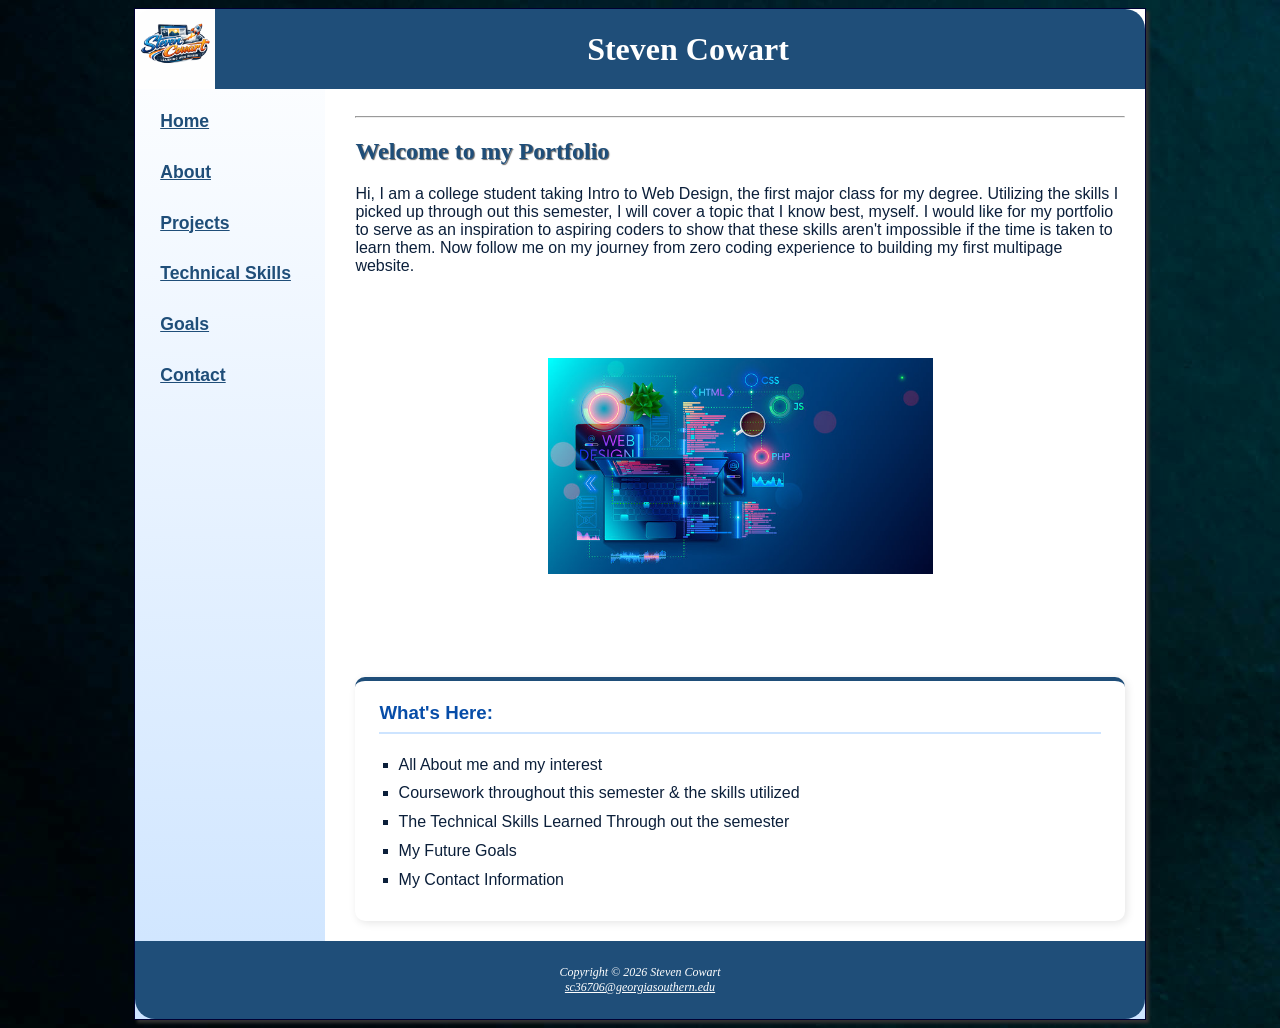
<file: index.html>
<!DOCTYPE html> 
<html lang="en">
<head>
<Title>Steven Cowart - My Portfolio</Title>
<meta charset="utf-8">
<link rel="stylesheet" href="styles.css">
<link rel="icon" href="images/Logo.png" type="image/png">



</head>
<body>
    <div id="cover">
    <header>
        <h1>Steven Cowart</h1>


        

    </header>
    <nav>
        <ul>
            <li><a href="index.html">Home</a></li> &nbsp; &nbsp;
            <li><a href="about.html">About</a></li> &nbsp; &nbsp;
            <li><a href="projects.html">Projects</a></li> &nbsp; &nbsp;
            <li><a href="Technical Skills.html">Technical Skills</a></li> &nbsp; &nbsp; 
            <li><a href="Goals.html">Goals</a></li> &nbsp; &nbsp;
            <li><a href="Contact.html">Contact</a></li>
        </ul>
    </nav>
    <main>
        <br>
        <hr>
        <section 1>
        <h2>Welcome to my Portfolio</h2>
        <p>Hi, I am a college student taking Intro to Web Design, the first major class for my degree. 
            Utilizing the skills I picked up through out this semester, I will cover a topic that I know best, myself. 
            I would like for my portfolio to serve as an inspiration to aspiring coders to show that these skills aren't impossible
            if the time is taken to learn them. Now follow me on my journey from zero coding experience to building my first multipage 
            website.
          </p>
    <div id="webdesignimg">

    </div>
          </section>
          <br><br>
        <article class="skill-card">
        <h3>What's Here:</h3>
        <ul>
            <li>All About me and my interest</li>
            <li>Coursework throughout this semester & the skills utilized</li>
            <li>The Technical Skills Learned Through out the semester</li>
            <li>My Future Goals</li>
            <li>My Contact Information</li>
        </ul>
    </section>
</article>
        
        
    



    </main>
    <footer>

        <p>Copyright &copy; 2026 
            <em>Steven Cowart</em>
            <a href="mailto: sc36706@georgiasouthern.edu"><br>
                sc36706@georgiasouthern.edu</a></p>



    </footer>
    </div>
</body>





















</html>
</file>
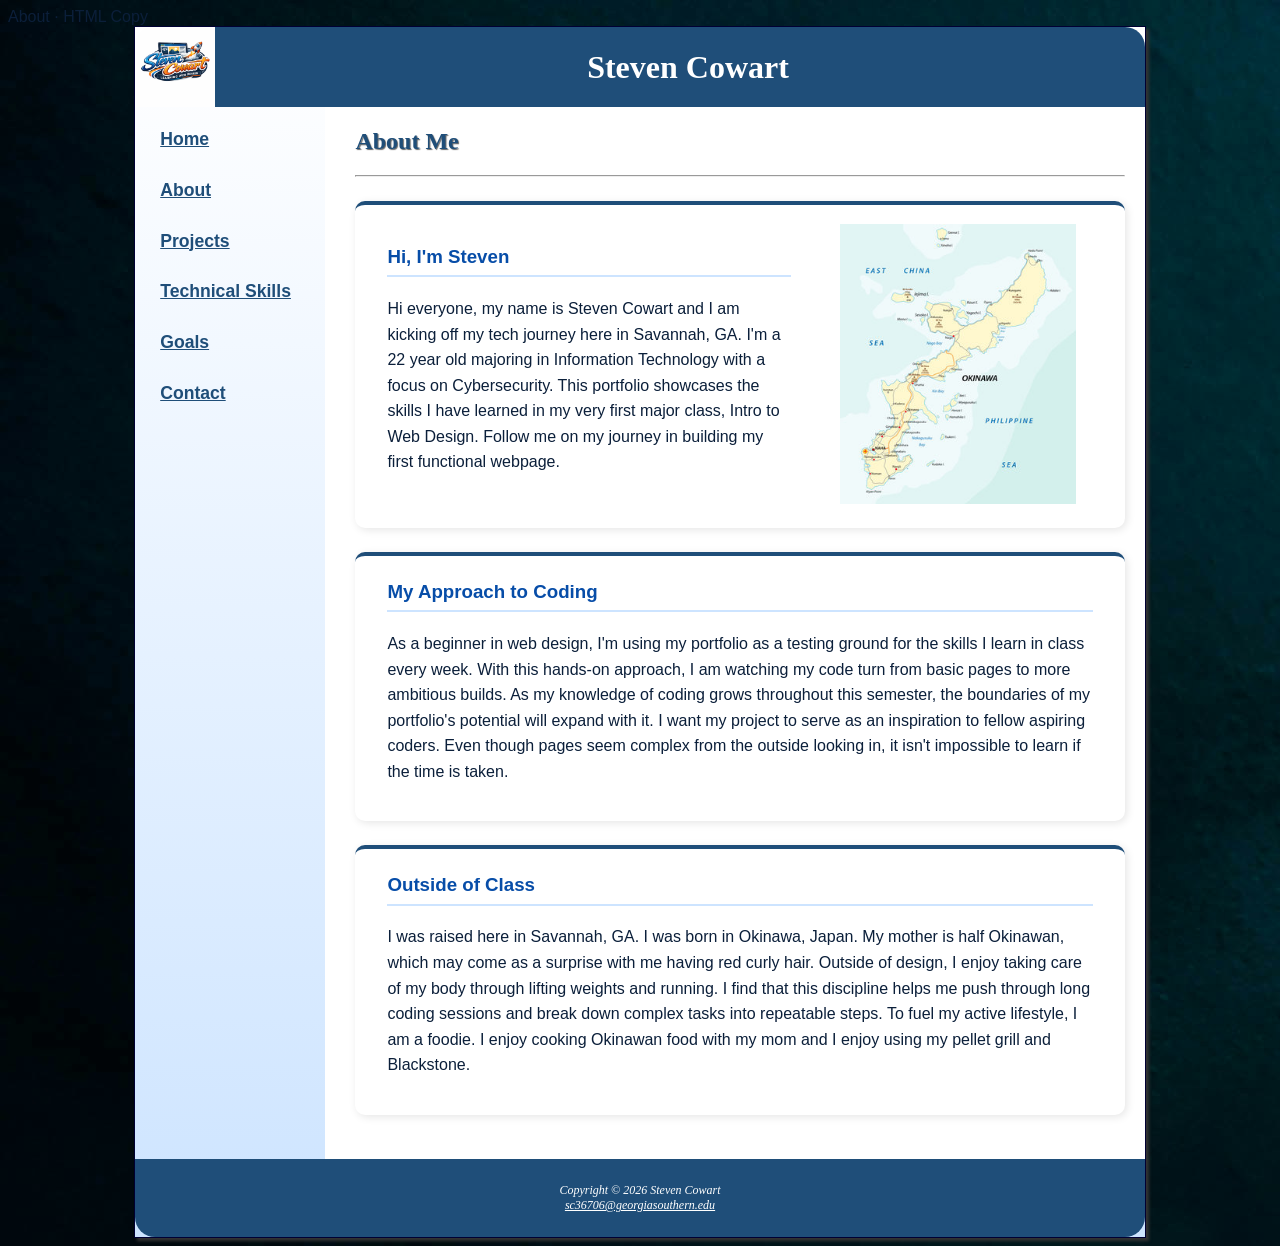
<file: about.html>
About · HTML
Copy

<!DOCTYPE html> 
<html lang="en">
<head>
<title>Steven Cowart - About me</title>
<meta charset="utf-8">
<link rel="stylesheet" href="styles.css">
<link rel="icon" href="images/Logo.png" type="image/png">
</head>
<body>
    <div id="cover">
    <header>
        <h1>Steven Cowart</h1>
    </header>
 
    <nav>
        <ul>
            <li><a href="index.html">Home</a></li>&nbsp; &nbsp;
            <li><a href="about.html">About</a></li>&nbsp; &nbsp;
            <li><a href="projects.html">Projects</a></li>&nbsp; &nbsp;
            <li><a href="Technical Skills.html">Technical Skills</a></li>&nbsp; &nbsp;
            <li><a href="Goals.html">Goals</a></li>&nbsp; &nbsp;
            <li><a href="Contact.html">Contact</a></li>&nbsp; &nbsp;
        </ul>      
    </nav>
 
    <main> 
        <h2>About Me</h2>
        <hr>
 
        <article class="about-card about-intro">
            <div>
                <h3>Hi, I'm Steven</h3>
                <p>
                    Hi everyone, my name is Steven Cowart and I am kicking off my tech journey here in Savannah, GA. 
                    I'm a 22 year old majoring in Information Technology with a focus on Cybersecurity. This portfolio showcases 
                    the skills I have learned in my very first major class, Intro to Web Design. Follow me on my journey in building my 
                    first functional webpage.
                </p>
            </div>
            <div class="about-photo"></div>
        </article>
 
        <article class="about-card">
            <h3>My Approach to Coding</h3>
            <p>
                As a beginner in web design, I'm using my portfolio as a testing ground for the skills I learn in class every week. 
                With this hands-on approach, I am watching my code turn from basic pages to more ambitious builds. As my knowledge of coding grows throughout this semester, 
                the boundaries of my portfolio's potential will expand with it. I want my project to serve as an inspiration to fellow aspiring coders.
                Even though pages seem complex from the outside looking in, it isn't impossible to learn if the time is taken.
            </p>
        </article>
 
        <article class="about-card">
            <h3>Outside of Class</h3>
            <p>
                I was raised here in Savannah, GA. I was born in Okinawa, Japan. My mother is half Okinawan, which may come as a surprise
                with me having red curly hair. Outside of design, I enjoy taking care of my body through lifting weights and running. I find that this 
                discipline helps me push through long coding sessions and break down complex tasks into repeatable steps. To fuel my active lifestyle, 
                I am a foodie. I enjoy cooking Okinawan food with my mom and I enjoy using my pellet grill and Blackstone.
            </p>
        </article>
    </main>
 
    <footer>
        <p>
            Copyright &copy; 2026 
            <em>Steven Cowart</em><br>
            <a href="mailto: sc36706@georgiasouthern.edu">sc36706@georgiasouthern.edu</a>
        </p>
    </footer>
    </div>
</body>
</html>
</file>
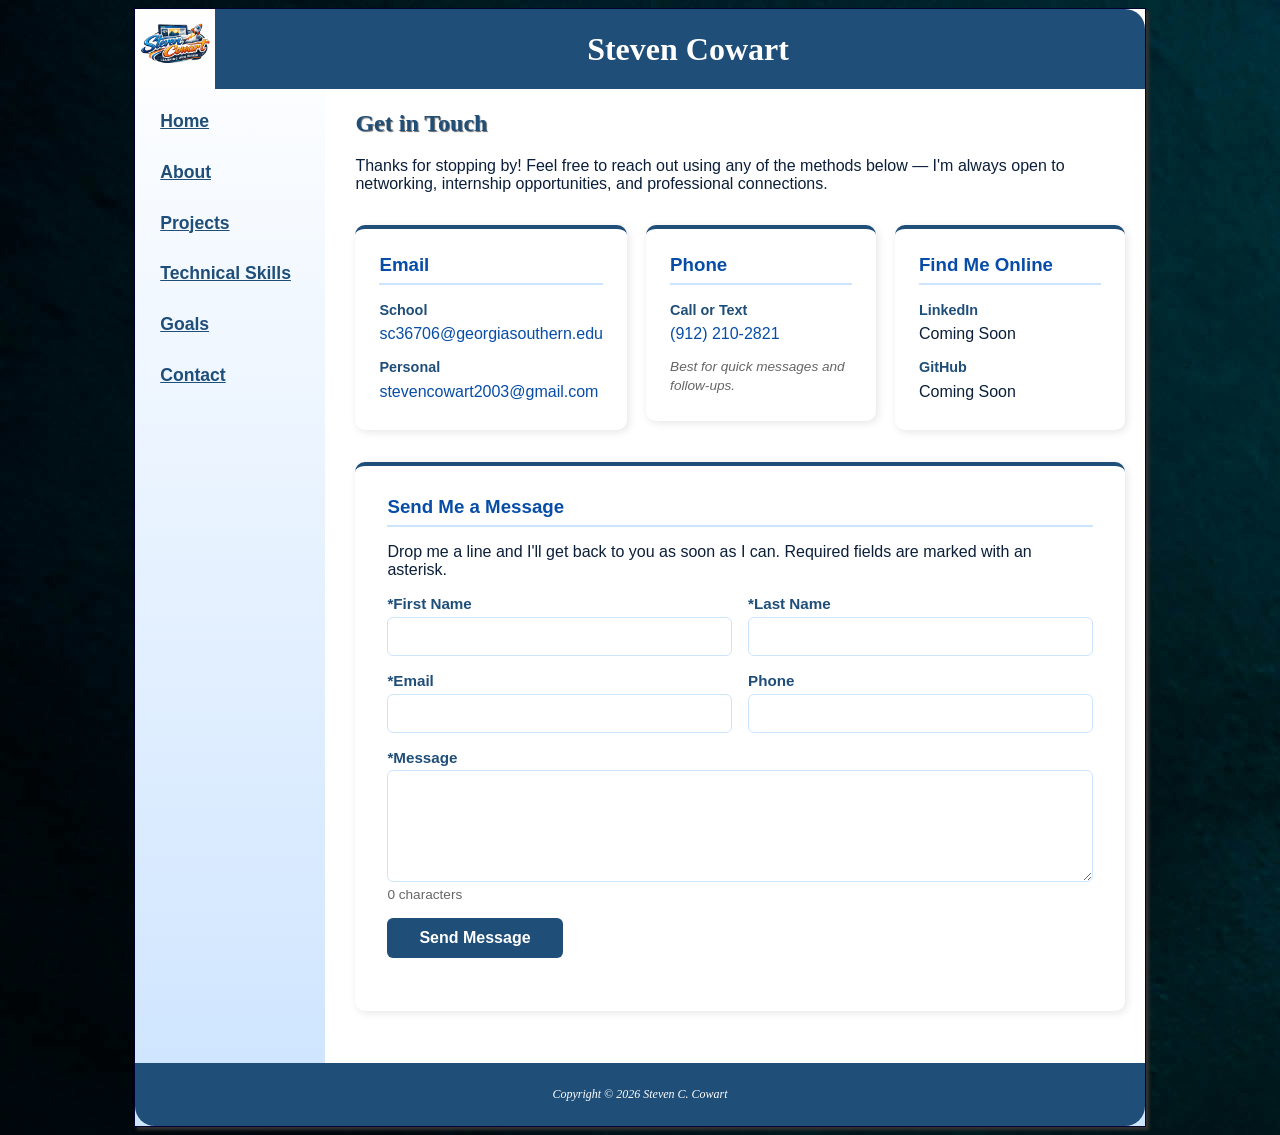
<file: Contact.html>
<!DOCTYPE html>
<html lang="en">
    <head>
        <title>Steven Cowart - Contact</title>
        <meta charset="utf-8">
        <link rel="stylesheet" href="styles.css">
        <link rel="icon" href="images/Logo.png" type="image/png">
    </head>
 
    <body>
        <div id="cover">
    <header>
        <h1>Steven Cowart</h1>
    </header>
 
    <nav>
        <ul>
            <li><a href="index.html">Home</a></li> &nbsp; &nbsp;
            <li><a href="about.html">About</a></li> &nbsp; &nbsp;
            <li><a href="projects.html">Projects</a></li> &nbsp; &nbsp;
            <li><a href="Technical Skills.html">Technical Skills</a></li> &nbsp; &nbsp; 
            <li><a href="Goals.html">Goals</a></li> &nbsp; &nbsp;
            <li><a href="Contact.html">Contact</a></li>
        </ul>
    </nav>
 
    <main>
 
        <h2>Get in Touch</h2>
 
        <p>
            Thanks for stopping by! Feel free to reach out using any of the methods below — 
            I'm always open to networking, internship opportunities, and professional connections.
        </p>
 
        <div class="contact-grid">
 
            <div class="contact-card">
                <h3>Email</h3>
                <p class="card-label">School</p>
                <p><a href="mailto:sc36706@georgiasouthern.edu">sc36706@georgiasouthern.edu</a></p>
                <p class="card-label">Personal</p>
                <p><a href="mailto:stevencowart2003@gmail.com">stevencowart2003@gmail.com</a></p>
            </div>
 
            <div class="contact-card">
                <h3>Phone</h3>
                <p class="card-label">Call or Text</p>
                <p><a href="tel:+19122102821">(912) 210-2821</a></p>
                <p class="card-note">Best for quick messages and follow-ups.</p>
            </div>
 
            <div class="contact-card">
                <h3>Find Me Online</h3>
                <p class="card-label">LinkedIn</p>
                <p>Coming Soon</p>
                <p class="card-label">GitHub</p>
                <p>Coming Soon</p>
            </div>
 
        </div>
 
        <div class="form-card">
            <h3>Send Me a Message</h3>
            <p>Drop me a line and I'll get back to you as soon as I can. Required fields are marked with an asterisk.</p>
 
            <form method="post" action="https://formspree.io/f/mnjoldaj" 
                  onsubmit="alert('Thank you for the Message! I will get back to you as soon as possible.')">
 
                <div class="form-row">
                    <div class="form-field">
                        <label for="myFName">*First Name</label>
                        <input type="text" id="myFName" name="myFName" required="required">
                    </div>
 
                    <div class="form-field">
                        <label for="myLName">*Last Name</label>
                        <input type="text" id="myLName" name="myLName" required="required">
                    </div>
                </div>
 
                <div class="form-row">
                    <div class="form-field">
                        <label for="myEmail">*Email</label>
                        <input type="email" id="myEmail" name="myEmail" required="required">
                    </div>
 
                    <div class="form-field">
                        <label for="myPhone">Phone</label>
                        <input type="text" id="myPhone" name="myPhone">
                    </div>
                </div>
 
                <div class="form-field">
                    <label for="myComments">*Message</label>
                    <textarea id="myComments" name="myComments" rows="5" required="required"></textarea>
                    <small id="charCount">0 characters</small>
                </div>
 
                <input type="submit" value="Send Message">
 
            </form>
        </div>
 
    </main>
 
    <footer>
        <p>
            Copyright &copy; 2026 
            <em>Steven C. Cowart</em>
        </p>
    </footer>
 
</div>
 
</body>
 
<script>
    function updateCharCount() {
        const message = document.getElementById("myComments");
        const counter = document.getElementById("charCount");
        const length = message.value.length;
 
        counter.textContent = length + " characters";
 
        if (length > 300) {
            counter.style.color = "#c0392b"; 
        } else {
            counter.style.color = "#666";
        }
    }
    document.getElementById("myComments").addEventListener("input", function() {
        updateCharCount();
    });
</script>
</html>
</file>
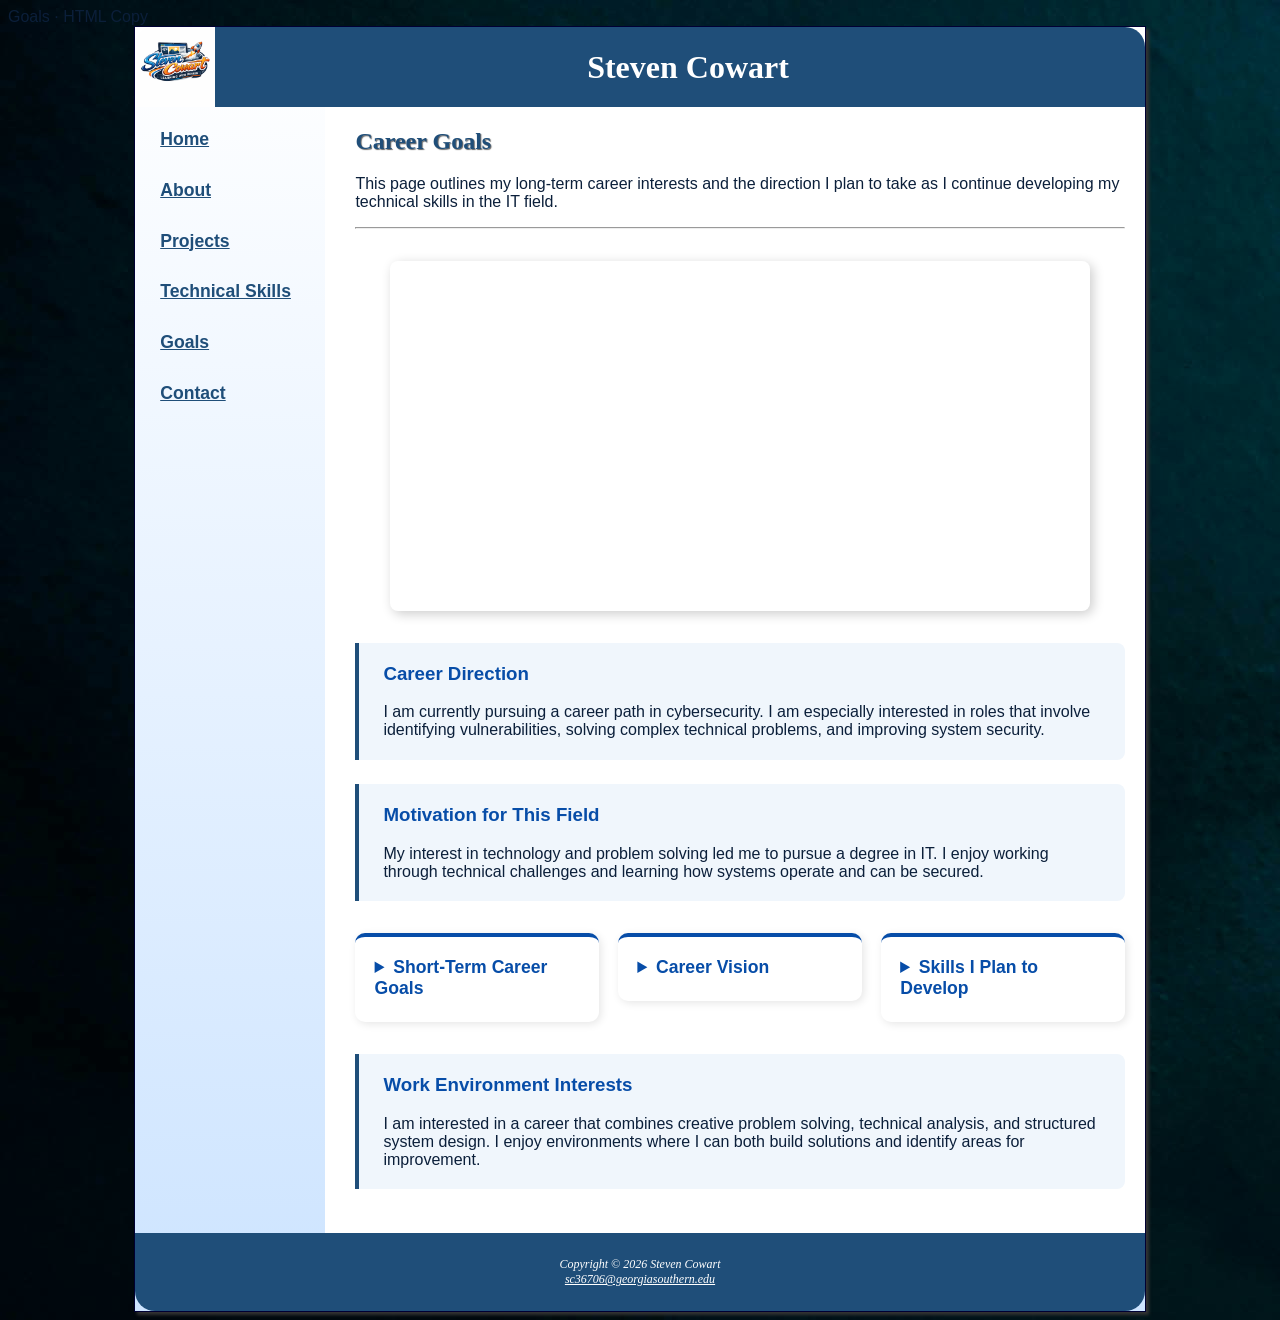
<file: Goals.html>
Goals · HTML
Copy

<!DOCTYPE html> 
<html lang="en">
<head>
<title>Steven Cowart - Goals</title>
<meta charset="utf-8">
<link rel="stylesheet" href="styles.css">
<link rel="icon" href="images/Logo.png" type="image/png">
</head>
<body>
    <div id="cover">
    <header>
        <h1>Steven Cowart</h1>
    </header>
 
    <nav>
        <ul>
            <li><a href="index.html">Home</a></li>&nbsp; &nbsp;
            <li><a href="about.html">About</a></li>&nbsp; &nbsp;
            <li><a href="projects.html">Projects</a></li>&nbsp; &nbsp;
            <li><a href="Technical Skills.html">Technical Skills</a></li>&nbsp; &nbsp;
            <li><a href="Goals.html">Goals</a></li>&nbsp; &nbsp;
            <li><a href="Contact.html">Contact</a></li>
        </ul>
    </nav>
 
<main>
 
<h2>Career Goals</h2>
 
<p>
    This page outlines my long-term career interests and the direction I plan to take as I
    continue developing my technical skills in the IT field.
</p>
 
<hr>
 
<div class="video-wrapper">
    <iframe src="https://www.youtube.com/embed/GxmfcnU3feo?si=sLJB3GZQuV3QIMWR" 
        title="YouTube video player" 
        allow="accelerometer; autoplay; clipboard-write; encrypted-media; gyroscope; picture-in-picture; web-share" 
        referrerpolicy="strict-origin-when-cross-origin" allowfullscreen></iframe>
</div>
 
<section class="goal-callout">
    <h3>Career Direction</h3>
    <p>
        I am currently pursuing a career path in cybersecurity. I am especially interested in
        roles that involve identifying vulnerabilities, solving complex technical problems,
        and improving system security.
    </p>
</section>
 
<section class="goal-callout">
    <h3>Motivation for This Field</h3>
    <p>
        My interest in technology and problem solving led me to pursue a degree in IT. I enjoy
        working through technical challenges and learning how systems operate and can be secured.
    </p>
</section>
 
<div class="goals-grid">
 
    <details>
        <summary>Short-Term Career Goals</summary>
        <ul>
            <li>Obtain an internship in IT or cybersecurity</li>
            <li>Earn an industry-relevant certification</li>
            <li>Strengthen foundational technical skills</li>
        </ul>
    </details>
 
    <details>
        <summary>Career Vision</summary>
        <ul>
            <li>Work toward becoming a Red Team specialist</li>
            <li>Develop advanced skills in security testing and system analysis</li>
            <li>Eventually explore opportunities to build or contribute to a technology-focused business</li>
        </ul>
    </details>
 
    <details>
        <summary>Skills I Plan to Develop</summary>
        <ul>
            <li>Programming knowledge such as Java</li>
            <li>Understanding of UI/UX principles</li>
            <li>Cloud technologies and infrastructure</li>
            <li>Advanced cybersecurity concepts</li>
        </ul>
    </details>
 
</div>
 
<section class="goal-callout">
    <h3>Work Environment Interests</h3>
    <p>
        I am interested in a career that combines creative problem solving, technical analysis,
        and structured system design. I enjoy environments where I can both build solutions and
        identify areas for improvement.
    </p>
</section>
 
</main>
 
    <footer>
        <p>
            Copyright &copy; 2026 
            <em>Steven Cowart</em><br>
            <a href="mailto: sc36706@georgiasouthern.edu">sc36706@georgiasouthern.edu</a>
        </p>
    </footer>
    </div>
</body>
</html>
</file>
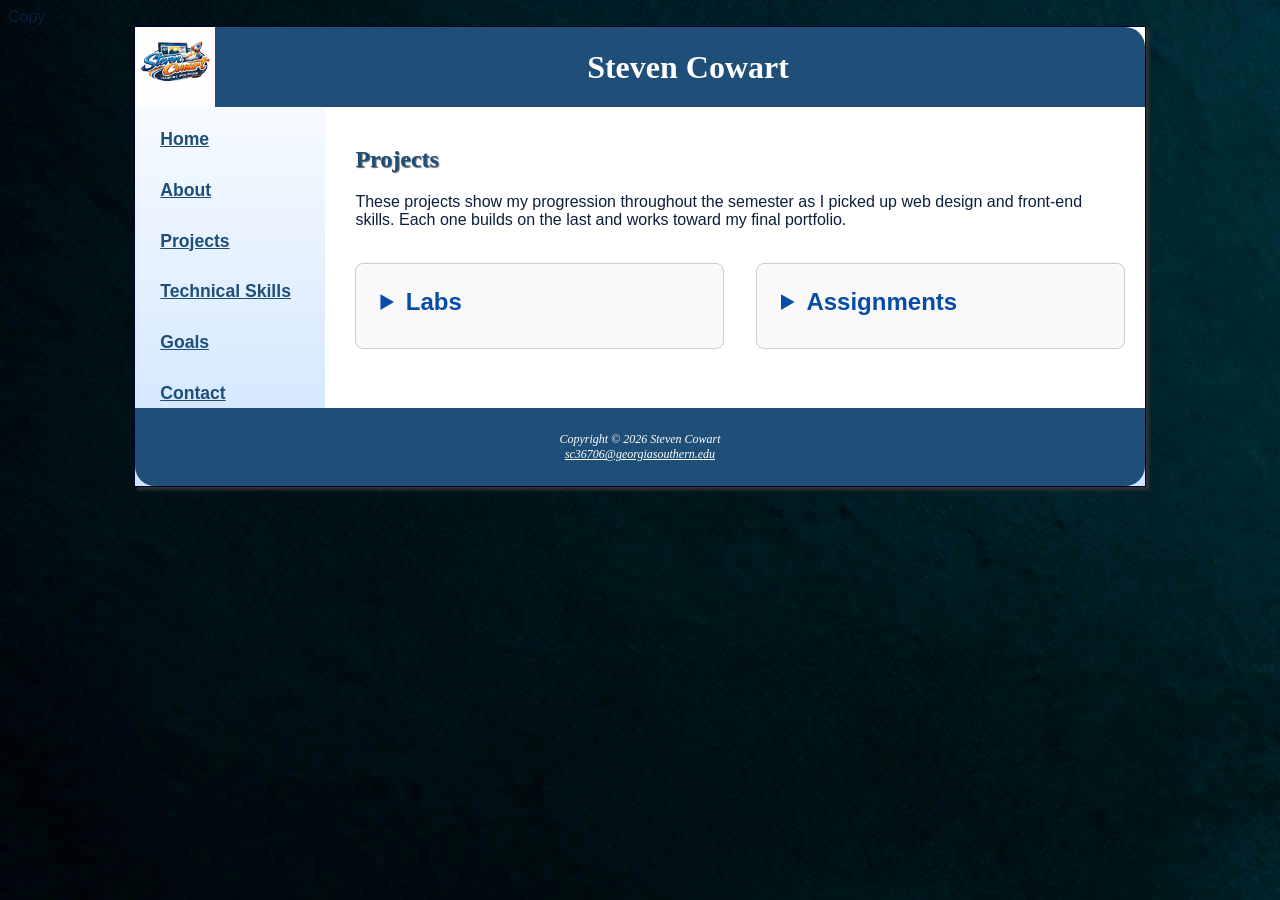
<file: projects.html>
Copy

<!DOCTYPE html> 
<html lang="en">
    <head>
        <title>Steven Cowart - My Projects</title>
        <meta charset="utf-8">
        <link rel="stylesheet" href="styles.css">
        <link rel="icon" href="images/Logo.png" type="image/png">
    </head>
 
<body>
    <div id="cover">
<header>
    <h1>Steven Cowart</h1>
</header>
 
    <nav>
        <ul>
            <li><a href="index.html">Home</a></li> &nbsp; &nbsp;
            <li><a href="about.html">About</a></li>&nbsp; &nbsp;
            <li><a href="projects.html">Projects</a></li>&nbsp; &nbsp;
            <li><a href="Technical Skills.html">Technical Skills</a></li>&nbsp; &nbsp;
            <li><a href="Goals.html">Goals</a></li>&nbsp; &nbsp;
            <li><a href="Contact.html">Contact</a></li>
        </ul>
    </nav>
 
<main>
<br>
 
 
 
    <div>
    <h2>Projects</h2>
    <p>
        These projects show my progression throughout the semester as I picked up
        web design and front-end skills. Each one builds on the last and works toward my final portfolio.
    </p>
 
 
<br>
 
<section>
 
<div class="projects-grid">
 
    <!-- ===================== LABS DROPDOWN ===================== -->
    <details class="projects-column">
        <summary>Labs</summary>
 
        <div id="Lab1img"></div>
        <h3>Lab 1 – Intro to HTML</h3>
            <p>My first basic webpage using core HTML structure.</p>
            <p><strong>Focus Areas:</strong></p>
        <ul>
            <li>Basic HTML document setup</li>
            <li>Headings and paragraph elements</li>
            <li>Understanding how content renders in the browser</li>
        </ul>
 
        <hr>
        <br>
 
        <div id="Lab2img"></div>
        <h3>Lab 2 – Food & Fitness Website</h3>
            <p>My first multi-page website, presenting health and fitness info in a clean layout.</p>
            <p><strong>Skills Used:</strong></p>
            <ul>
                <li>Linking multiple HTML pages together</li>
                <li>Building a basic nav system with anchor tags</li>
                <li>Using header, nav, main, and footer for page structure</li>
                <li>Organizing content with headings and lists</li>
            </ul>
 
        <hr>
        <br>
 
        <div id="Lab3img"></div>
        <h3>Lab 3 – Food & Fitness Website (Expanded)</h3>
            <p>Expanded the Food & Fitness site with more content and better organization.</p>
            <p><strong>What's New:</strong></p>
            <ul>
                <li>Added Food and Fitness guidance pages</li>
                <li>Made the navigation consistent across all pages</li>
                <li>Reorganized content into clearer sections</li>
            </ul>
 
        <hr>
        <br>
 
        <div id="Lab4img"></div>
        <h3>Lab 4 – Food & Fitness Website (Refined)</h3>
            <p>Cleaned up the Food & Fitness site with better header styling and consistent visuals.</p>
            <p><strong>What's New:</strong></p>
            <ul>
                <li>Added a background image to the header with proper positioning, sizing, and no-repeat settings</li>
                <li>Used <strong>line-height</strong> and <strong>text-indent</strong> to make the header more readable</li>
                <li>Cleaned up the nav with bold font-weight, custom spacing, and removed link underlines</li>
                <li>Reduced footer font size and centered the text for hierarchy</li>
                <li>Switched headings to a custom font family (Georgia)</li>
                <li>Changed list markers to square bullets</li>
            </ul>
 
        <hr>
        <br>
 
        <div id="Lab5img"></div>
        <h3>Lab 5 – Food & Fitness Website (CSS3 Styling)</h3>
            <p>Added advanced CSS3 styling to give the Food & Fitness site more polish and depth.</p>
            <p><strong>What's New:</strong></p>
            <ul>
                <li>Centered the page and used <strong>max-width</strong> to keep content from stretching</li>
                <li>Used the <strong>CSS box model</strong> (margin, padding, border) for consistent spacing</li>
                <li>Added <strong>border-radius</strong> for rounded elements, plus <strong>box-shadow</strong> and <strong>text-shadow</strong> for depth</li>
                <li>Used <strong>RGBA</strong> and <strong>HSLA</strong> for transparency effects</li>
                <li>Applied background sizing, origin, and clipping techniques</li>
                <li>Kept the design and nav consistent across every page</li>
            </ul>
 
        <hr>
        <br>
 
        <div id="Lab6img"></div>
        <h3>Lab 6 – Food & Fitness Website (Layout Restructure)</h3>
            <p>Restructured the layout of the Food & Fitness site for better visual balance.</p>
            <p><strong>What's New:</strong></p>
            <ul>
                <li>Switched the nav from a vertical sidebar to a <strong>horizontal bar</strong> under the header</li>
                <li>Centered the page and added a <strong>max-width</strong> container so content doesn't stretch on wide screens</li>
                <li>Used the <strong>box model</strong> for consistent padding around the Fitness Guidance sections</li>
                <li>Centered the hero image and the "Food & Fitness" title within the purple banner</li>
                <li>Added background colors to separate the nav and footer from the main content</li>
                <li>Used <strong>Flexbox</strong> to align nav links in a clean horizontal row</li>
            </ul>
 
        <hr>
        <br>
 
        <div id="Lab7img"></div>
        <h3>Lab 7 – Food & Fitness Website (Responsive Layout)</h3>
            <p>Made the Food & Fitness site responsive so it works on any screen size.</p>
            <p><strong>What's New:</strong></p>
            <ul>
                <li>Set up a <strong>@media query</strong> at 1024px to switch between mobile and desktop layouts</li>
                <li>Used <strong>CSS Grid</strong> (grid-template-columns and grid-template-rows) to position the header, nav, main, and footer on desktop</li>
                <li>Built a <strong>mobile-first nav</strong> that's stacked and centered on small screens, then becomes a sidebar on desktop</li>
                <li>Added <strong>border-bottom</strong> separators between nav items on mobile</li>
                <li>Added a <strong>linear-gradient</strong> background and <strong>box-shadow</strong> to the cover container for depth</li>
                <li>Added a <strong>:visited</strong> state to the nav links for completeness</li>
                <li>Used <strong>section floats</strong> for multi-column content on wider screens</li>
            </ul>
 
        <hr>
        <br>
 
    <div id="Lab8img"></div>
        <h3>Lab 8 – Food & Fitness Website (Tables & Embedded Media)</h3>
            <p>Added tables and embedded multimedia to the Food & Fitness site.</p>
            <p><strong>What's New:</strong></p>
            <ul>
                <li>Built a class details <strong>&lt;table&gt;</strong> on the Fitness page with caption, headers, and rows</li>
                <li>Styled the table with <strong>border-collapse</strong>, <strong>zebra striping</strong> (:nth-of-type(odd)), a colored header row, and a custom caption</li>
                <li>Embedded a <strong>YouTube video</strong> on the Home page using an <strong>&lt;iframe&gt;</strong> with float: right so text wraps around it</li>
                <li>Added a CSS <strong>transition</strong> on nav links for smooth hover color changes</li>
                <li>Tied table colors to the site's purple/blue palette for a consistent look</li>
            </ul>
 
        <hr>
        <br>
 
             <div id="Lab9img"></div>
        <h3>Lab 9 – Food & Fitness Website (Forms & Registration)</h3>
            <p>Built a Registration page with a working form for membership signups.</p>
            <p><strong>What's New:</strong></p>
            <ul>
                <li>Created <strong>Registration.html</strong> with a full <strong>&lt;form&gt;</strong> using method="post" pointing to a server-side script</li>
                <li>Used HTML5 input types (<strong>text</strong>, <strong>date</strong>, <strong>email</strong>, <strong>submit</strong>) and a <strong>&lt;textarea&gt;</strong> for comments</li>
                <li>Matched <strong>label</strong> and <strong>id</strong> attributes for accessibility, and added <strong>required</strong> on the essential fields</li>
                <li>Styled the form with <strong>Flexbox</strong> (column nowrap) for mobile, then <strong>CSS Grid</strong> (grid-template-columns: 6em 1fr) for a label/input layout on desktop</li>
                <li>Used the attribute selector <strong>input[type="Submit"]</strong> to style the submit button on its own</li>
                <li>Added consistent <strong>margin-bottom</strong> spacing on inputs and textareas</li>
            </ul>
 
        <hr>
        <br>
 
 
        <div id="Lab10img"></div>
        <h3>Lab 10 – Food & Fitness Website (JavaScript)</h3>
            <p>Added JavaScript to make the Food & Fitness site interactive.</p>
            <p><strong>What's New:</strong></p>
            <ul>
                <li>Stored class data in <strong>JavaScript arrays</strong> (Exercise, Description, Time, MonthlyFee) and used <strong>document.write()</strong> to populate the table cells dynamically</li>
                <li>Added click <strong>event listeners</strong> with <strong>addEventListener()</strong> on the Food page sections, triggering <strong>alert()</strong> popups when users click them</li>
                <li>Used <strong>document.getElementById()</strong> to target DOM elements for event binding</li>
                <li>Replaced the static Home page list with one generated by JavaScript inside a script block</li>
                <li>Added an inline <strong>onsubmit</strong> handler to the registration form that fires a thank-you alert</li>
                <li>Fixed a missing <strong>label for="myLName"</strong> attribute on the registration form</li>
            </ul>
 
        <hr>
        <br>
    </details>
 
    <details class="projects-column">
        <summary>Assignments</summary>
 
        <div id="Assignment2img"></div>
        <h3>Assignment 2 – Personal Portfolio Website</h3>
            <p>The first version of my personal portfolio, showing coursework, skills, and contact info.</p>
            <p><strong>Skills Used:</strong></p>
            <ul>
                <li>Designed a consistent layout across multiple pages</li>
                <li>Built internal navigation between portfolio sections</li>
                <li>Structured personal and professional content clearly</li>
                <li>Set up a working email link with the <strong>mailto</strong> attribute</li>
            </ul>
 
        <hr>
        <br>
 
        <div id="Assignment3img"></div>
        <h3>Assignment 3 – Personal Portfolio (Enhanced)</h3>
            <p>Refined the portfolio with cleaner structure and better presentation.</p>
            <p><strong>What's New:</strong></p>
            <ul>
                <li>Made the layout more consistent across every page</li>
                <li>Refined internal navigation for a smoother experience</li>
                <li>Tightened up the semantic HTML for clearer page structure</li>
                <li>Validated HTML and fixed structural and syntax errors</li>
            </ul>
 
        <hr>
        <br>
 
        <div id="Assignment4img"></div>
        <h3>Assignment 4 – Personal Portfolio (Visual Styling)</h3>
            <p>Brought the portfolio to life with color, typography, and the box model.</p>
            <p><strong>What's New:</strong></p>
            <ul>
                <li>Added background color, font color, and typography styling</li>
                <li>Improved the nav bar styling</li>
                <li>Centered the layout with <strong>max-width</strong> and <strong>margin: auto</strong></li>
                <li>Used the <strong>box model</strong> for spacing control</li>
                <li>Added <strong>border-radius</strong> and <strong>box-shadow</strong> for depth</li>
                <li>Styled images and list markers, added a favicon</li>
                <li>Validated HTML and CSS using W3C tools</li>
            </ul>
 
        <hr>
        <br>
 
        <div id="Assignment5img"></div>
        <h3>Assignment 5 – Portfolio (Advanced Styling & Layout)</h3>
            <p>Pushed the portfolio's styling further with advanced CSS3 properties.</p>
            <p><strong>What's New:</strong></p>
            <ul>
                <li>Used the <strong>box model</strong> (padding, border, margin) to create balanced spacing and clear content boundaries</li>
                <li>Switched to <strong>background images</strong> with custom sizing for better integration and responsiveness</li>
                <li>Added <strong>linear gradients</strong>, <strong>border-radius</strong>, <strong>box-shadow</strong>, and <strong>text-shadow</strong> for depth and a softer look</li>
                <li>Used <strong>RGBA</strong> and <strong>HSLA</strong> transparency for nav overlays and background effects</li>
                <li>Centered content with <strong>max-width</strong> to prevent stretching on large screens</li>
                <li>Refined width/height on visual assets like the resized map</li>
                <li>Improved typography (size, style, color) and overall element alignment</li>
            </ul>
 
        <hr>
        <br>
 
        <div id="Assignment6img"></div>
        <h3>Assignment 6 – Portfolio (Layout & Navigation Restructure)</h3>
            <p>Restructured the portfolio with a sidebar nav and added pseudo-class link styling.</p>
            <p><strong>What's New:</strong></p>
            <ul>
                <li>Switched the nav from a horizontal banner into a <strong>left-floating sidebar</strong> (160px wide)</li>
                <li>Converted the nav to a semantic <strong>&lt;ul&gt;/&lt;li&gt;</strong> structure</li>
                <li>Added pseudo-class states (<strong>:link</strong>, <strong>:hover</strong>) with new colors — purple (#2b069c) for default and orange (#eb6912) for hover</li>
                <li>Set <strong>margin-left: 190px</strong> on the main content area to make room for the sidebar</li>
                <li>Removed default ul styling (list-style-type: none, zeroed padding/margin) for a cleaner look</li>
                <li>Expanded the Technical Skills page with two new sections: <strong>Layout & Page Positioning</strong> and <strong>User Interaction & Performance Techniques</strong></li>
                <li>Added a Lab 6 entry to the Projects page and updated the CSS with new <strong>#Lab6img</strong> and <strong>#Assignment5img</strong> selectors</li>
            </ul>
 
        <hr>
        <br>
 
        <div id="Assignment7img"></div>
        <h3>Assignment 7 – Portfolio (Responsive Design with CSS Grid)</h3>
            <p>Made the portfolio responsive with a mobile-first approach and CSS Grid.</p>
            <p><strong>What's New:</strong></p>
            <ul>
                <li>Set up a mobile-first <strong>@media query</strong> at 1024px</li>
                <li>Used <strong>CSS Grid</strong> (grid-template-columns: 190px auto) to position the header, nav, main, and footer on desktop</li>
                <li>Built a mobile nav with <strong>border-bottom</strong> separators that switches to a Flexbox column layout in the sidebar on desktop</li>
                <li>Added a universal <strong>* { box-sizing: border-box }</strong> rule</li>
                <li>Added a <strong>linear-gradient</strong> background and <strong>box-shadow</strong> on the cover at desktop view</li>
                <li>Added <strong>border-radius</strong> to the footer to match the rounded header</li>
                <li>Added a universal <strong>img</strong> selector with max-width and height: auto for responsive scaling</li>
            </ul>
 
        <hr>
        <br>
 
        <div id="Assignment8img"></div>
        <h3>Assignment 8 – Portfolio (Tables, Media & Animations)</h3>
            <p>Added a skills table, embedded video, collapsible sections, and hover animations.</p>
            <p><strong>What's New:</strong></p>
            <ul>
                <li>Built a Technical Skills <strong>&lt;table&gt;</strong> with caption, headers, and rows showing skill areas, examples, and proficiency level</li>
                <li>Used <strong>border-collapse</strong> and matching border styling for a clean look</li>
                <li>Embedded a <strong>YouTube video</strong> on the Goals page using an <strong>&lt;iframe&gt;</strong></li>
                <li>Added <strong>&lt;details&gt;/&lt;summary&gt;</strong> collapsible sections on Goals for Short-Term Goals, Career Vision, and Skills to Develop</li>
                <li>Added a 0.5s <strong>transition</strong> on nav links for smooth hover color/background changes</li>
                <li>Made nav links <strong>display: inline-block</strong> with custom padding for bigger click areas</li>
                <li>Added hover animations on every project image — <strong>translateY(-5px) scale(1.02)</strong> with a box-shadow, all transitioning at 0.3s</li>
            </ul>
 
        <hr>
        <br>
 
        <div id="Assignment9img"></div>
        <h3>Assignment 9 – Portfolio (Contact Form)</h3>
            <p>Added a working contact form to the portfolio using Formspree.</p>
            <p><strong>What's New:</strong></p>
            <ul>
                <li>Built a "Send Me a Message" form on the Contact page using <strong>Formspree</strong> as the action endpoint, so submissions actually email me</li>
                <li>Used HTML5 input types (<strong>text</strong>, <strong>email</strong>, <strong>submit</strong>) plus a <strong>&lt;textarea&gt;</strong> for the message field</li>
                <li>Added matching <strong>label/id</strong> pairs and <strong>required</strong> attributes on the essential fields</li>
                <li>Styled the form with <strong>Flexbox</strong> (column nowrap) for mobile and <strong>CSS Grid</strong> (grid-template-columns: 40em) for desktop</li>
                <li>Targeted the submit button with <strong>input[type="Submit"]</strong> to give it a custom width matching the inputs</li>
                <li>Added consistent <strong>margin-bottom</strong> spacing on inputs and textareas</li>
            </ul>
 
        <hr>
        <br>
 
        <div id="Assignment10img"></div>
        <h3>Assignment 10 – Portfolio (Final Polish & Card Redesign)</h3>
            <p>Final redesign — split the projects page into Labs/Assignments dropdowns, added a card-based system, and documented the rest of the semester.</p>
            <p><strong>What's New:</strong></p>
            <ul>
                <li>Restructured the Projects page into a <strong>two-column grid</strong> (.projects-grid with grid-template-columns: 1fr 1fr) splitting Labs and Assignments side-by-side</li>
                <li>Made each column collapsible using <strong>&lt;details&gt;/&lt;summary&gt;</strong> dropdowns</li>
                <li>Documented the rest of the semester with detailed entries for <strong>Labs 7-10</strong> and <strong>Assignments 6-10</strong></li>
                <li>Built a <strong>card-based design system</strong> with rounded corners, box-shadows, and accent-colored top borders used across the About, Goals, and Projects pages</li>
                <li>Built a 3-column <strong>.goals-grid</strong> (CSS Grid repeat(3, 1fr)) for career goal cards with hover lift animations</li>
                <li>Added a <strong>.goal-callout</strong> component with a left border accent and tinted background for highlighting key career info</li>
                <li>Restructured the About page with <strong>.about-intro</strong> (grid-template-columns: 1.5fr 1fr) pairing narrative cards with a photo</li>
                <li>Used <strong>aspect-ratio: 16 / 9</strong> in a .video-wrapper to keep the Goals page video properly proportioned</li>
                <li>Added a subtle cloud background image on the body (background-repeat: repeat-y)</li>
                <li>Added a <strong>@media (max-width: 1020px)</strong> breakpoint to collapse multi-column grids into single columns on tablets and smaller screens</li>
            </ul>
 
        <hr>
        <br>
    </details>
 
</div>
 
</section>
 
</main>
 
<footer>
    <p>
        Copyright &copy; 2026 
        <em>Steven Cowart</em><br>
        <a href="mailto: sc36706@georgiasouthern.edu">sc36706@georgiasouthern.edu</a>
    </p>
</footer>
</div>
 
</body>
 
</html>
</file>
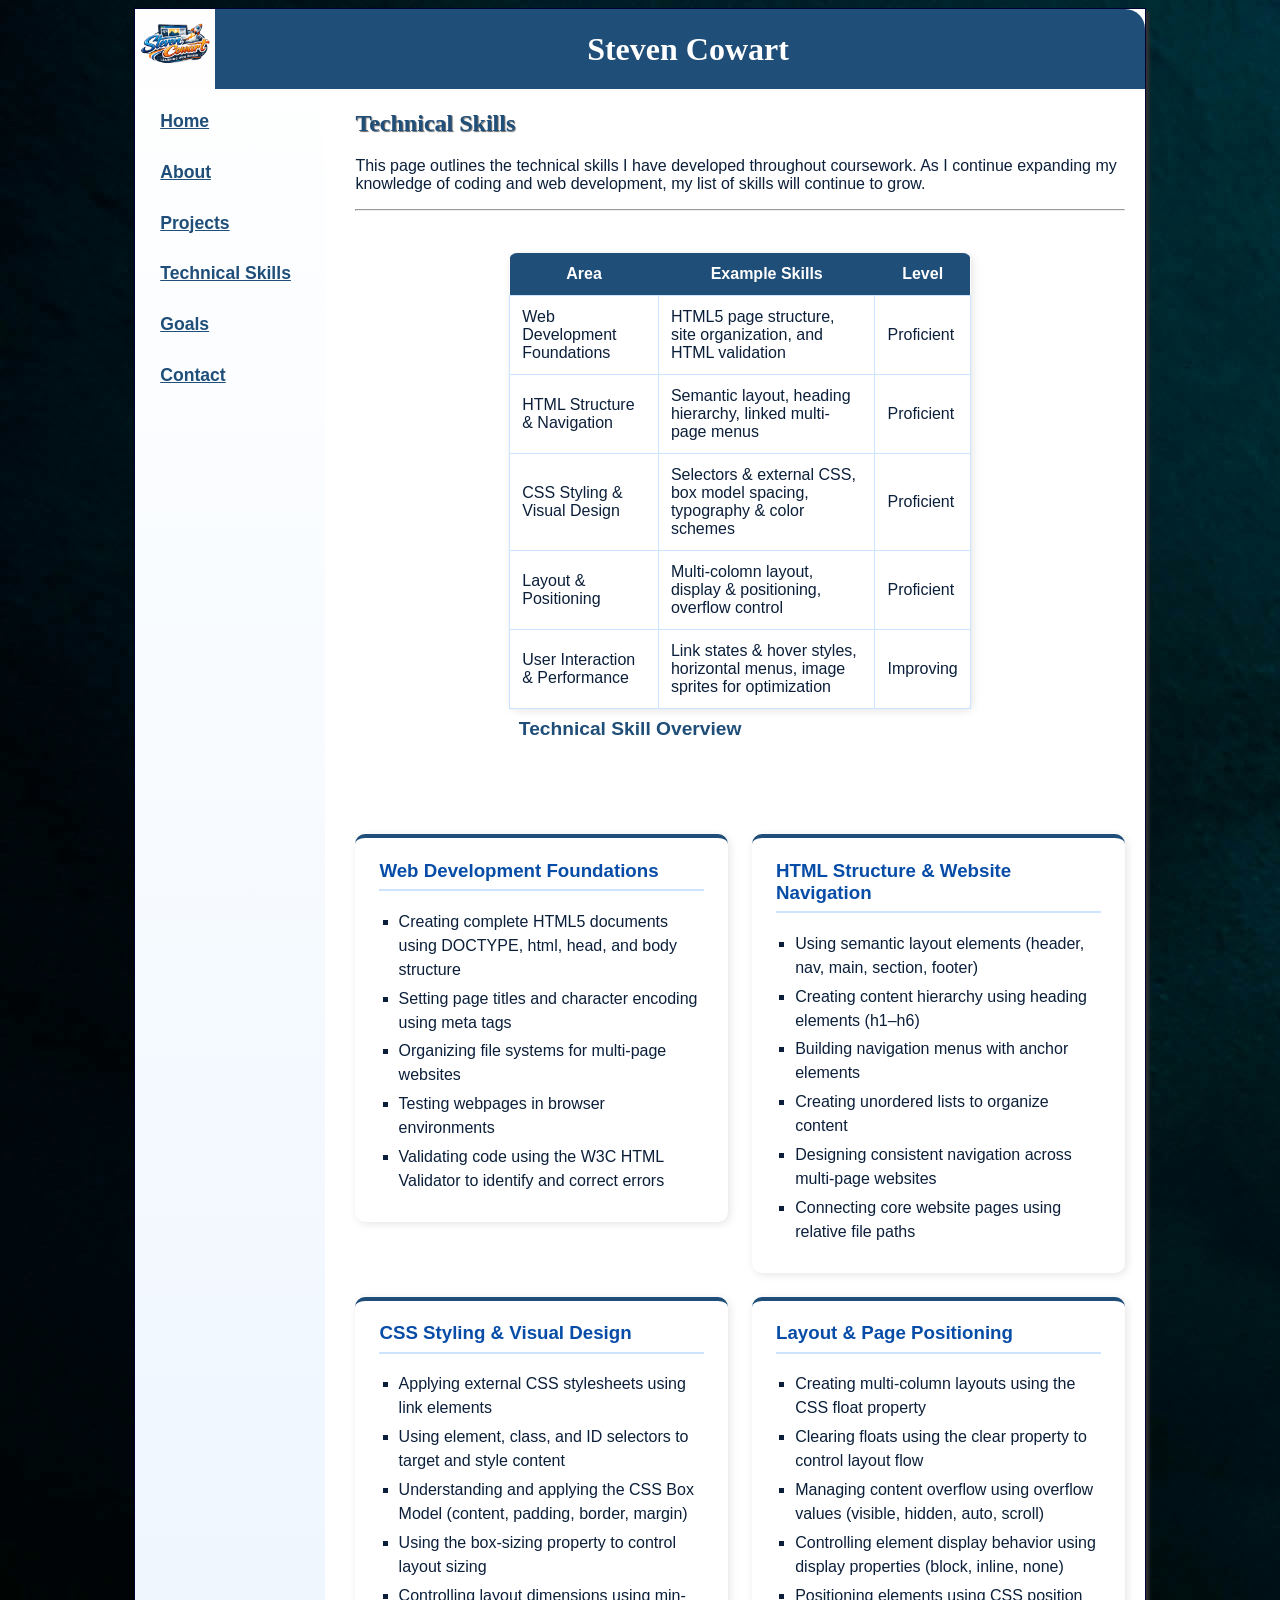
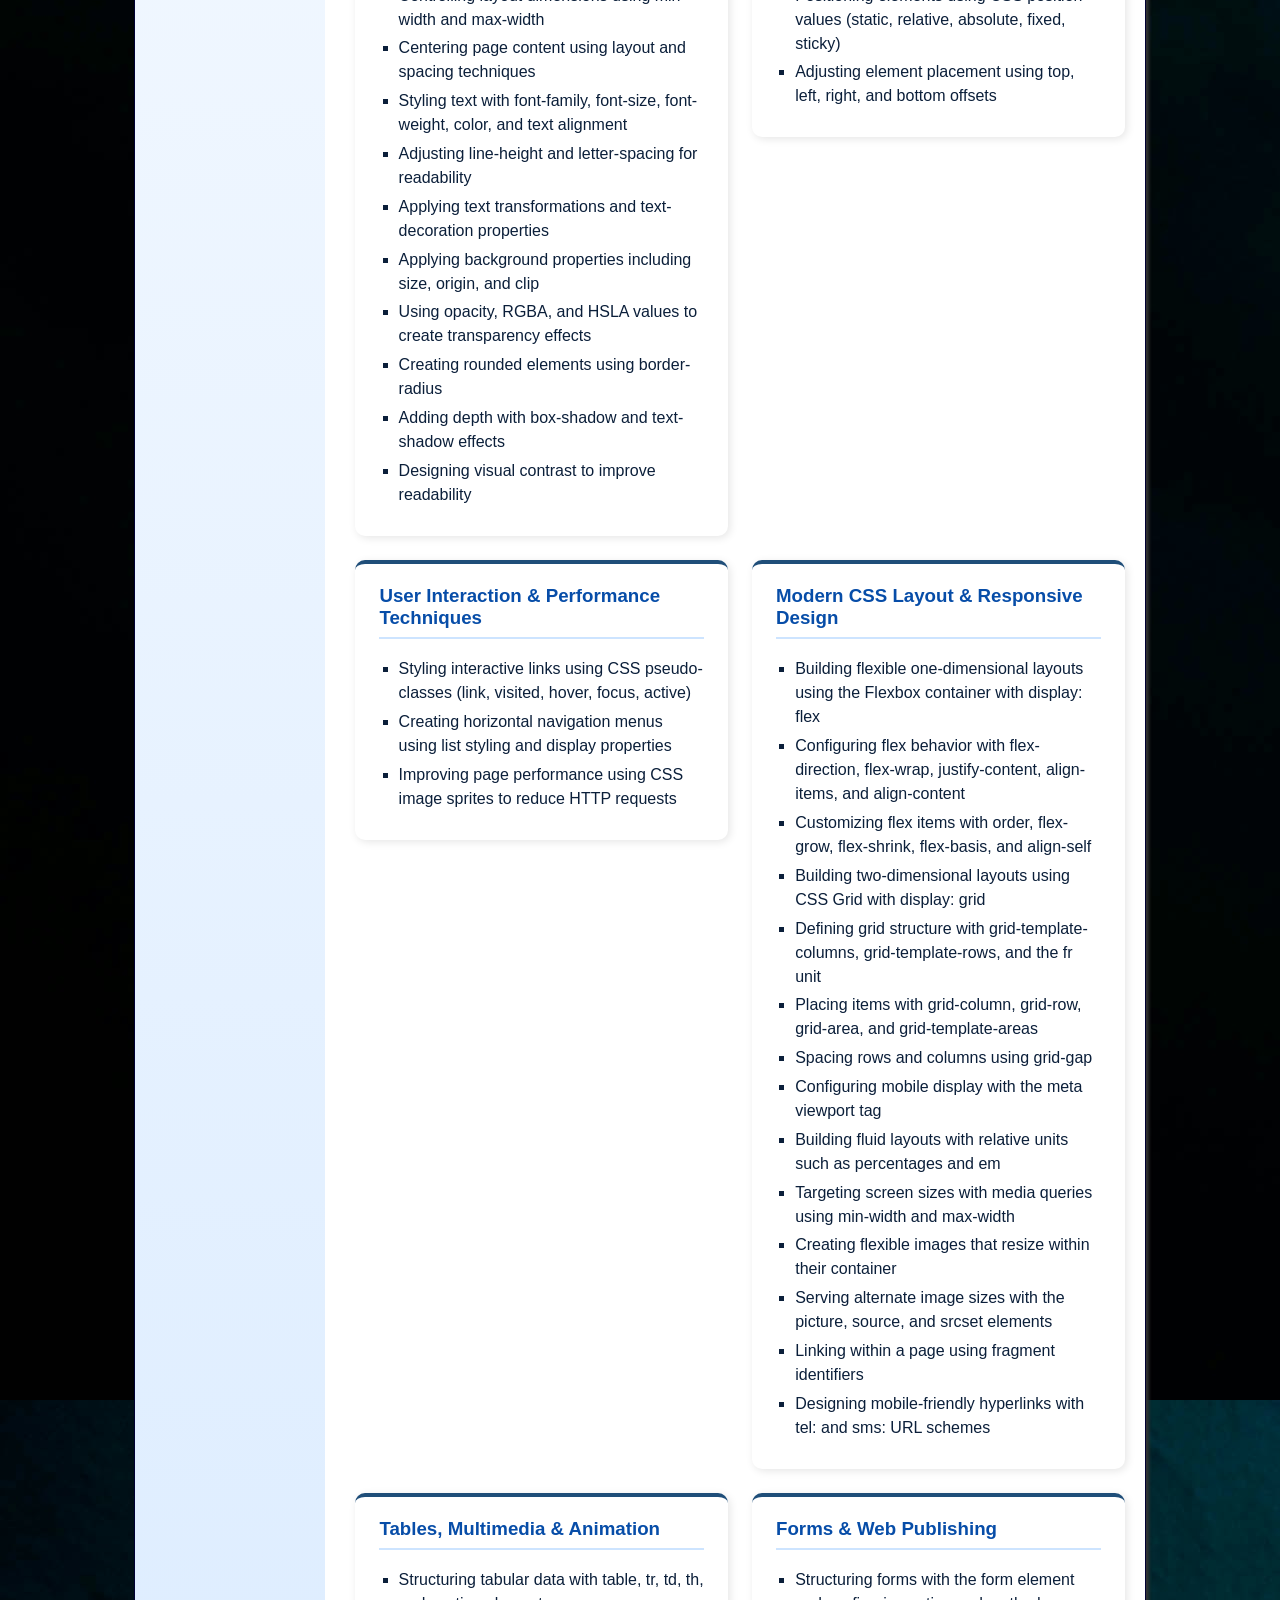
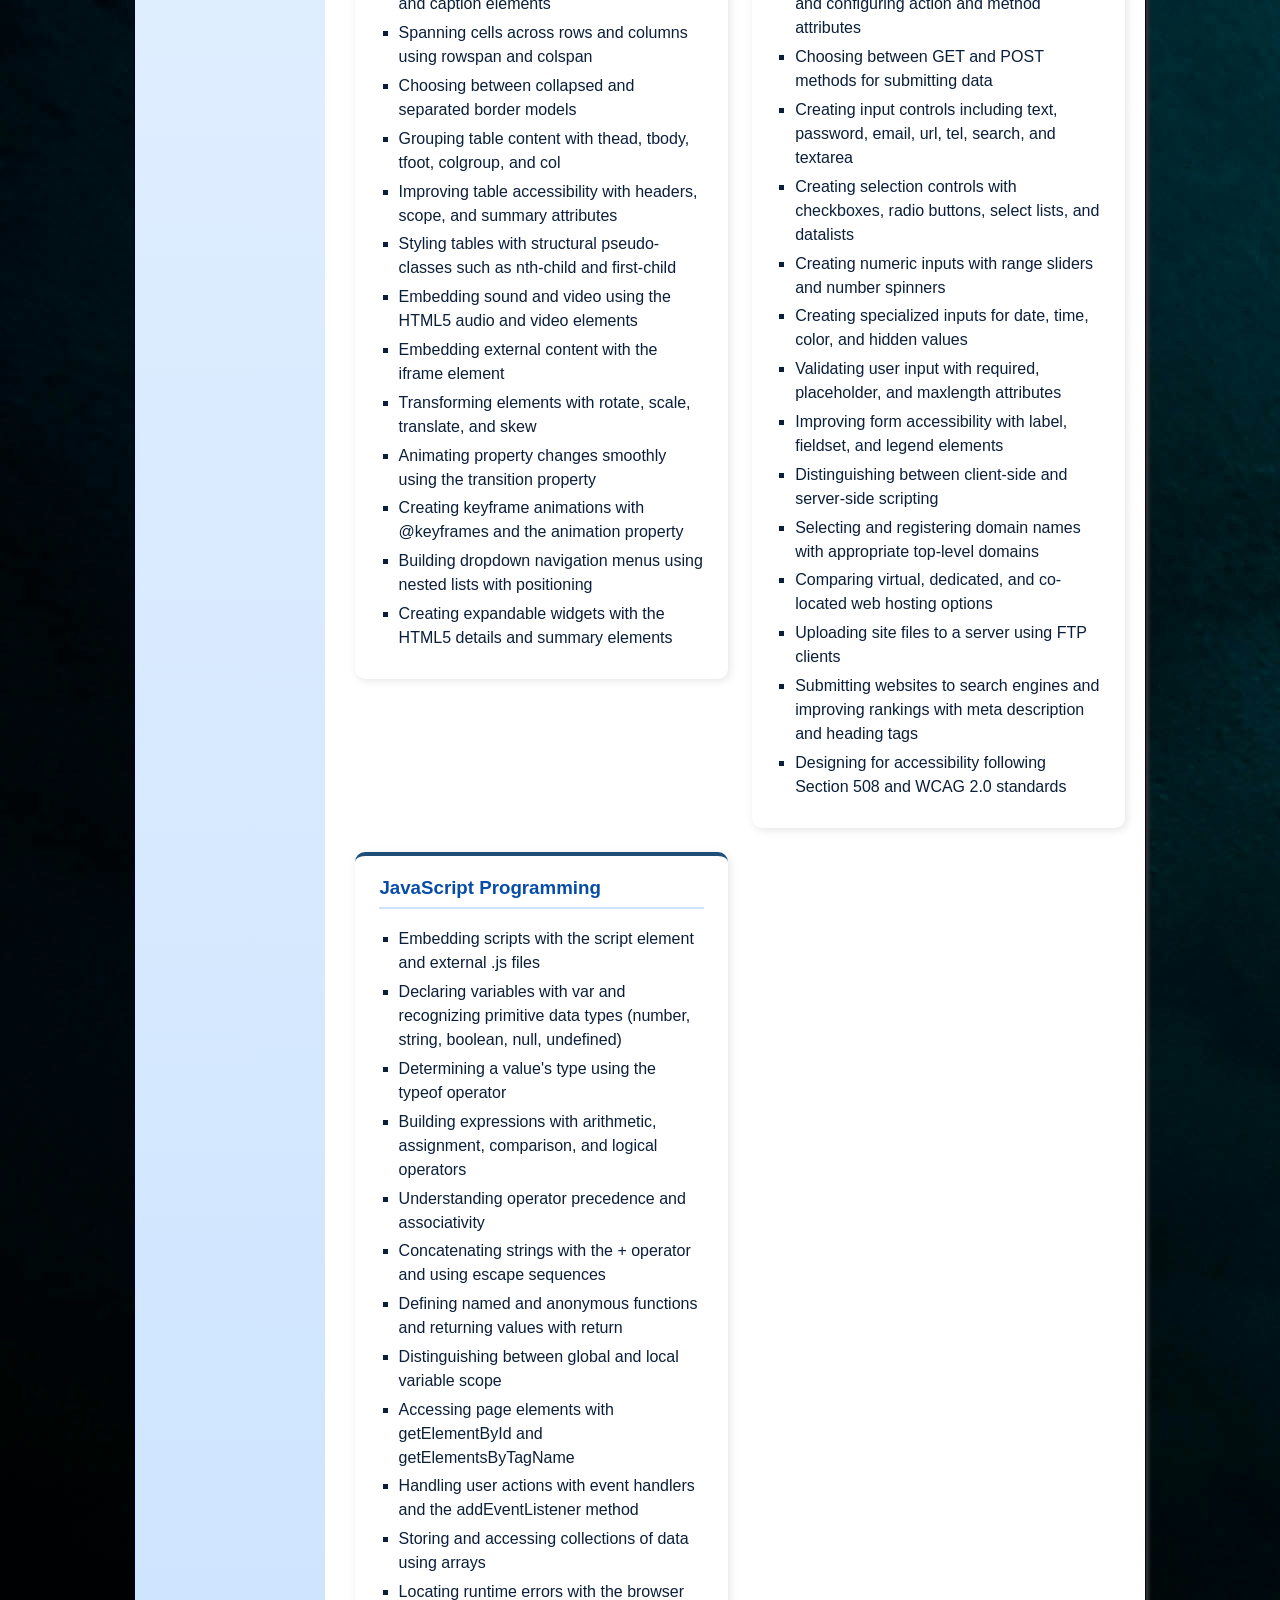
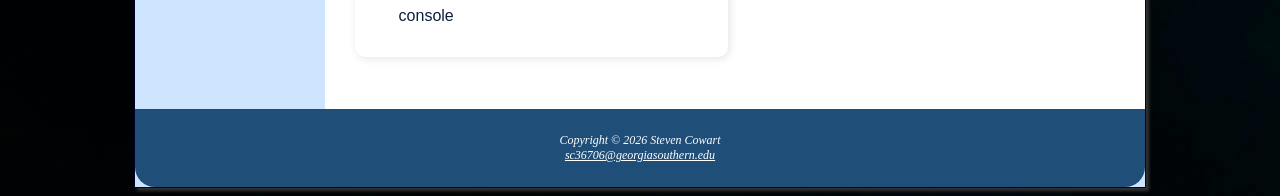
<file: Technical Skills.html>
<!DOCTYPE html> 
<html lang="en">
<head>
<Title>Steven Cowart - Technical Skills</Title>
<meta charset="utf-8">
<link rel="stylesheet" href="styles.css">
<link rel="icon" href="images/Logo.png" type="image/png">


</head>
<body>
    <div id="cover">
    <header>
        <h1>Steven Cowart</h1>


        

    </header>

    <nav>
        <ul>
            <li><a href="index.html">Home</a></li> &nbsp; &nbsp;
            <li><a href="about.html">About</a></li> &nbsp; &nbsp;
            <li><a href="projects.html">Projects</a></li> &nbsp; &nbsp;
            <li><a href="Technical Skills.html">Technical Skills</a></li> &nbsp; &nbsp; 
            <li><a href="Goals.html">Goals</a></li> &nbsp; &nbsp;
            <li><a href="Contact.html">Contact</a></li>
        </ul>
    </nav>
  <main>
        <h2>Technical Skills</h2>

    <p>
        This page outlines the technical skills I have developed throughout coursework. As I continue expanding my
        knowledge of coding and web development, my list of skills will continue to grow.
    </p>
    <hr>
    <br>

    <script>
        var Area =["Web Development Foundations", "HTML Structure & Navigation", "CSS Styling & Visual Design", "Layout & Positioning", "User Interaction & Performance"];
        var ExampleSkills =["HTML5 page structure, site organization, and HTML validation", "Semantic layout, heading hierarchy, linked multi-page menus", "Selectors & external CSS, box model spacing, typography & color schemes", "Multi-colomn layout, display & positioning, overflow control", "Link states & hover styles, horizontal menus, image sprites for optimization"];
        var Level =["Proficient", "Proficient", "Proficient", "Proficient", "Improving"]
    </script>


<table class="skills-table">
    <caption>Technical Skill Overview</caption>

        <tr>
            <th>Area</th>
            <th>Example Skills</th>
            <th>Level</th>
        </tr>

        <tr>
            <td><script>document.write(Area[0]);</script></td>
            <td><script>document.write(ExampleSkills[0]);</script></td>
            <td><script>document.write(Level[0]);</script></td>
        </tr>
        <tr>
            <td><script>document.write(Area[1]);</script></td>
            <td><script>document.write(ExampleSkills[1]);</script></td>
            <td><script>document.write(Level[1]);</script></td>
        </tr>
        <tr>
           <td><script>document.write(Area[2]);</script></td>
            <td><script>document.write(ExampleSkills[2]);</script></td>
            <td><script>document.write(Level[2]);</script></td>
        </tr>
        <tr>
            <td><script>document.write(Area[3]);</script></td>
            <td><script>document.write(ExampleSkills[3]);</script></td>
            <td><script>document.write(Level[3]);</script></td>
        </tr>
        <tr>
            <td><script>document.write(Area[4]);</script></td>
            <td><script>document.write(ExampleSkills[4]);</script></td>
            <td><script>document.write(Level[4]);</script></td>
        </tr>

</table>
<br> <br>
<div class="skills-grid">
 
        <article class="skill-card">
            <h3>Web Development Foundations</h3>
            <ul>
                <li>Creating complete HTML5 documents using DOCTYPE, html, head, and body structure</li>
                <li>Setting page titles and character encoding using meta tags</li>
                <li>Organizing file systems for multi-page websites</li>
                <li>Testing webpages in browser environments</li>
                <li>Validating code using the W3C HTML Validator to identify and correct errors</li>
            </ul>
        </article>
 
        <article class="skill-card">
            <h3>HTML Structure & Website Navigation</h3>
            <ul>
                <li>Using semantic layout elements (header, nav, main, section, footer)</li>
                <li>Creating content hierarchy using heading elements (h1–h6)</li>
                <li>Building navigation menus with anchor elements</li>
                <li>Creating unordered lists to organize content</li>
                <li>Designing consistent navigation across multi-page websites</li>
                <li>Connecting core website pages using relative file paths</li>
            </ul>
        </article>
 
        <article class="skill-card">
            <h3>CSS Styling & Visual Design</h3>
            <ul>
                <li>Applying external CSS stylesheets using link elements</li>
                <li>Using element, class, and ID selectors to target and style content</li>
                <li>Understanding and applying the CSS Box Model (content, padding, border, margin)</li>
                <li>Using the box-sizing property to control layout sizing</li>
                <li>Controlling layout dimensions using min-width and max-width</li>
                <li>Centering page content using layout and spacing techniques</li>
                <li>Styling text with font-family, font-size, font-weight, color, and text alignment</li>
                <li>Adjusting line-height and letter-spacing for readability</li>
                <li>Applying text transformations and text-decoration properties</li>
                <li>Applying background properties including size, origin, and clip</li>
                <li>Using opacity, RGBA, and HSLA values to create transparency effects</li>
                <li>Creating rounded elements using border-radius</li>
                <li>Adding depth with box-shadow and text-shadow effects</li>
                <li>Designing visual contrast to improve readability</li>
            </ul>
        </article>
 
        <article class="skill-card">
            <h3>Layout & Page Positioning</h3>
            <ul>
                <li>Creating multi-column layouts using the CSS float property</li>
                <li>Clearing floats using the clear property to control layout flow</li>
                <li>Managing content overflow using overflow values (visible, hidden, auto, scroll)</li>
                <li>Controlling element display behavior using display properties (block, inline, none)</li>
                <li>Positioning elements using CSS position values (static, relative, absolute, fixed, sticky)</li>
                <li>Adjusting element placement using top, left, right, and bottom offsets</li>
            </ul>
        </article>
 
        <article class="skill-card">
            <h3>User Interaction & Performance Techniques</h3>
            <ul>
                <li>Styling interactive links using CSS pseudo-classes (link, visited, hover, focus, active)</li>
                <li>Creating horizontal navigation menus using list styling and display properties</li>
                <li>Improving page performance using CSS image sprites to reduce HTTP requests</li>
            </ul>
        </article>
 
        <article class="skill-card">
            <h3>Modern CSS Layout & Responsive Design</h3>
            <ul>
                <li>Building flexible one-dimensional layouts using the Flexbox container with display: flex</li>
                <li>Configuring flex behavior with flex-direction, flex-wrap, justify-content, align-items, and align-content</li>
                <li>Customizing flex items with order, flex-grow, flex-shrink, flex-basis, and align-self</li>
                <li>Building two-dimensional layouts using CSS Grid with display: grid</li>
                <li>Defining grid structure with grid-template-columns, grid-template-rows, and the fr unit</li>
                <li>Placing items with grid-column, grid-row, grid-area, and grid-template-areas</li>
                <li>Spacing rows and columns using grid-gap</li>
                <li>Configuring mobile display with the meta viewport tag</li>
                <li>Building fluid layouts with relative units such as percentages and em</li>
                <li>Targeting screen sizes with media queries using min-width and max-width</li>
                <li>Creating flexible images that resize within their container</li>
                <li>Serving alternate image sizes with the picture, source, and srcset elements</li>
                <li>Linking within a page using fragment identifiers</li>
                <li>Designing mobile-friendly hyperlinks with tel: and sms: URL schemes</li>
            </ul>
        </article>
 
        <article class="skill-card">
            <h3>Tables, Multimedia & Animation</h3>
            <ul>
                <li>Structuring tabular data with table, tr, td, th, and caption elements</li>
                <li>Spanning cells across rows and columns using rowspan and colspan</li>
                <li>Choosing between collapsed and separated border models</li>
                <li>Grouping table content with thead, tbody, tfoot, colgroup, and col</li>
                <li>Improving table accessibility with headers, scope, and summary attributes</li>
                <li>Styling tables with structural pseudo-classes such as nth-child and first-child</li>
                <li>Embedding sound and video using the HTML5 audio and video elements</li>
                <li>Embedding external content with the iframe element</li>
                <li>Transforming elements with rotate, scale, translate, and skew</li>
                <li>Animating property changes smoothly using the transition property</li>
                <li>Creating keyframe animations with @keyframes and the animation property</li>
                <li>Building dropdown navigation menus using nested lists with positioning</li>
                <li>Creating expandable widgets with the HTML5 details and summary elements</li>
            </ul>
        </article>
 
        <article class="skill-card">
            <h3>Forms & Web Publishing</h3>
            <ul>
                <li>Structuring forms with the form element and configuring action and method attributes</li>
                <li>Choosing between GET and POST methods for submitting data</li>
                <li>Creating input controls including text, password, email, url, tel, search, and textarea</li>
                <li>Creating selection controls with checkboxes, radio buttons, select lists, and datalists</li>
                <li>Creating numeric inputs with range sliders and number spinners</li>
                <li>Creating specialized inputs for date, time, color, and hidden values</li>
                <li>Validating user input with required, placeholder, and maxlength attributes</li>
                <li>Improving form accessibility with label, fieldset, and legend elements</li>
                <li>Distinguishing between client-side and server-side scripting</li>
                <li>Selecting and registering domain names with appropriate top-level domains</li>
                <li>Comparing virtual, dedicated, and co-located web hosting options</li>
                <li>Uploading site files to a server using FTP clients</li>
                <li>Submitting websites to search engines and improving rankings with meta description and heading tags</li>
                <li>Designing for accessibility following Section 508 and WCAG 2.0 standards</li>
            </ul>
        </article>
 
        <article class="skill-card">
            <h3>JavaScript Programming</h3>
            <ul>
                <li>Embedding scripts with the script element and external .js files</li>
                <li>Declaring variables with var and recognizing primitive data types (number, string, boolean, null, undefined)</li>
                <li>Determining a value's type using the typeof operator</li>
                <li>Building expressions with arithmetic, assignment, comparison, and logical operators</li>
                <li>Understanding operator precedence and associativity</li>
                <li>Concatenating strings with the + operator and using escape sequences</li>
                <li>Defining named and anonymous functions and returning values with return</li>
                <li>Distinguishing between global and local variable scope</li>
                <li>Accessing page elements with getElementById and getElementsByTagName</li>
                <li>Handling user actions with event handlers and the addEventListener method</li>
                <li>Storing and accessing collections of data using arrays</li>
                <li>Locating runtime errors with the browser console</li>
            </ul>
        </article>
 
    </div>
</section>
</main>
    <footer>

        <p>Copyright &copy; 2026 
            <em>Steven Cowart</em>
            <a href="mailto: sc36706@georgiasouthern.edu"><br>
                sc36706@georgiasouthern.edu</a></p>


    
    </footer>
    </div>
</body>





















</html>
</file>
<file: styles.css>
* {
    box-sizing: border-box;
}

body {
    background-image: url(images/clouds.jpg);
    background-color: #eef3f9;
    background-repeat: repeat-y;
    color: #0b1f3a;
    font-family: Arial, Helvetica, sans-serif;
}

#cover {
    margin: auto;
    width: 90%;
    border: 1px solid #003;
    background-image: linear-gradient(to bottom, #ffffff, #cde4ff);
}

header {
    background-color: #1f4e79;
    color: #ffffff;
    background-image: url(images/Logo.png);
    background-position: left;
    background-repeat: no-repeat;
    background-size: contain;
    line-height: 500%;
    text-align: center;
    border-radius: 20px 20px 0 0;
}

header h1 {
    font-family: Georgia, "Times New Roman", Times, serif;
    margin: 0;
    text-indent: 3em;
}

nav {
    text-align: center;
    font-weight: bold;
    margin-top: 0;
    padding: 0;
}

nav ul {
    list-style-type: none;
    margin: 0;
    padding-left: 0;
    font-size: 1.1em;
}

nav li {
    border-bottom: 1px solid #1f4e79;
}

nav a {
    display: inline-block;
    padding: 0.25em 0.5em;
    transition: color 0.5s ease, background-color 0.5s ease;
}

nav a:link,
nav a:visited {
    color: #1f4e79;
}

nav a:hover {
    color: #eb6912;
}

main {
    padding: 1px 20px 20px 20px;
    display: block;
    padding-left: 30px;
    background-color: #ffffff;
    overflow: auto;
}

img {
    max-width: auto;
    height: auto;
    display: block;
}

#webdesignimg {
    background-image: url(images/Web\ Design.jpg);
    height: 350px;
    background-repeat: no-repeat;
    background-size: 50%;
    background-position: center;
}

#Okinawaimg {
    background-image: url(images/Okinawa.jpg);
    height: 500px;
    background-repeat: no-repeat;
    background-size: contain;
    background-position: center;
}

#Lab1img {
    transition: transform 0.3s ease, box-shadow 0.3s ease;
    background-image: url(images/Lab\ 1.png);
    height: 400px;
    background-size: contain;
    background-position: center;
    background-repeat: no-repeat;
}

#Lab1img:hover {
    transform: translateY(-5px) scale(1.02);
    box-shadow: 0 8px 16px rgba(0, 0, 0, 0.25);
}

#Lab2img {
    transition: transform 0.3s ease, box-shadow 0.3s ease;
    background-image: url(images/Lab\ 2.png);
    height: 400px;
    background-size: contain;
    background-position: center;
    background-repeat: no-repeat;
}

#Lab2img:hover {
    transform: translateY(-5px) scale(1.02);
    box-shadow: 0 8px 16px rgba(0, 0, 0, 0.25);
}

#Assignment2img {
    transition: transform 0.3s ease, box-shadow 0.3s ease;
    background-image: url(images/Assignment\ 2.png);
    height: 400px;
    background-size: contain;
    background-position: center;
    background-repeat: no-repeat;
}

#Assignment2img:hover {
    transform: translateY(-5px) scale(1.02);
    box-shadow: 0 8px 16px rgba(0, 0, 0, 0.25);
}

#Lab3img {
    transition: transform 0.3s ease, box-shadow 0.3s ease;
    background-image: url(images/Lab\ 3.png);
    height: 400px;
    background-size: contain;
    background-position: center;
    background-repeat: no-repeat;
}

#Lab3img:hover {
    transform: translateY(-5px) scale(1.02);
    box-shadow: 0 8px 16px rgba(0, 0, 0, 0.25);
}

#Assignment3img {
    transition: transform 0.3s ease, box-shadow 0.3s ease;
    background-image: url(images/Assignment\ 3.png);
    height: 400px;
    background-size: contain;
    background-position: center;
    background-repeat: no-repeat;
}

#Assignment3img:hover {
    transform: translateY(-5px) scale(1.02);
    box-shadow: 0 8px 16px rgba(0, 0, 0, 0.25);
}

#Lab4img {
    transition: transform 0.3s ease, box-shadow 0.3s ease;
    background-image: url(images/Lab\ 4.png);
    height: 400px;
    background-size: contain;
    background-position: center;
    background-repeat: no-repeat;
}

#Lab4img:hover {
    transform: translateY(-5px) scale(1.02);
    box-shadow: 0 8px 16px rgba(0, 0, 0, 0.25);
}

#Assignment4img {
    transition: transform 0.3s ease, box-shadow 0.3s ease;
    background-image: url(images/Assignment\ 4.png);
    height: 400px;
    background-size: contain;
    background-position: center;
    background-repeat: no-repeat;
}

#Assignment4img:hover {
    transform: translateY(-5px) scale(1.02);
    box-shadow: 0 8px 16px rgba(0, 0, 0, 0.25);
}

#Lab5img {
    transition: transform 0.3s ease, box-shadow 0.3s ease;
    background-image: url(images/Lab\ 5.png);
    height: 400px;
    background-size: contain;
    background-position: center;
    background-repeat: no-repeat;
}

#Lab5img:hover {
    transform: translateY(-5px) scale(1.02);
    box-shadow: 0 8px 16px rgba(0, 0, 0, 0.25);
}

#Assignment5img {
    transition: transform 0.3s ease, box-shadow 0.3s ease;
    background-image: url(images/Assignment\ 5.png);
    height: 400px;
    background-size: contain;
    background-position: center;
    background-repeat: no-repeat;
}

#Assignment5img:hover {
    transform: translateY(-5px) scale(1.02);
    box-shadow: 0 8px 16px rgba(0, 0, 0, 0.25);
}

#Lab6img {
    transition: transform 0.3s ease, box-shadow 0.3s ease;
    background-image: url(images/Lab\ 6.png);
    height: 400px;
    background-size: 100%;
    background-position: center;
    background-repeat: no-repeat;
}

#Lab6img:hover {
    transform: translateY(-5px) scale(1.02);
    box-shadow: 0 8px 16px rgba(0, 0, 0, 0.25);
}

#Assignment6img {
    transition: transform 0.3s ease, box-shadow 0.3s ease;
    background-image: url(images/Assignment\ 6.png);
    height: 400px;
    background-size: 100%;
    background-position: center;
    background-repeat: no-repeat;
}

#Assignment6img:hover {
    transform: translateY(-5px) scale(1.02);
    box-shadow: 0 8px 16px rgba(0, 0, 0, 0.25);
}

#Lab7img {
    transition: transform 0.3s ease, box-shadow 0.3s ease;
    background-image: url(images/Lab\ 7.png);
    height: 400px;
    background-size: 100%;
    background-position: center;
    background-repeat: no-repeat;
}

#Lab7img:hover {
    transform: translateY(-5px) scale(1.02);
    box-shadow: 0 8px 16px rgba(0, 0, 0, 0.25);
}

#Assignment7img {
    transition: transform 0.3s ease, box-shadow 0.3s ease;
    background-image: url(images/Assignment\ 7.png);
    height: 400px;
    background-size: 100%;
    background-position: center;
    background-repeat: no-repeat;
}

#Assignment7img:hover {
    transform: translateY(-5px) scale(1.02);
    box-shadow: 0 8px 16px rgba(0, 0, 0, 0.25);
}

#Lab8img {
    transition: transform 0.3s ease, box-shadow 0.3s ease;
    background-image: url(images/Lab\ 8.png);
    height: 400px;
    background-size: 100%;
    background-position: center;
    background-repeat: no-repeat;
}

#Lab8img:hover {
    transform: translateY(-5px) scale(1.02);
    box-shadow: 0 8px 16px rgba(0, 0, 0, 0.25);
}

#Assignment8img {
    transition: transform 0.3s ease, box-shadow 0.3s ease;
    background-image: url(images/Assignment\ 8.png);
    height: 400px;
    background-size: 100%;
    background-position: center;
    background-repeat: no-repeat;
}

#Assignment8img:hover {
    transform: translateY(-5px) scale(1.02);
    box-shadow: 0 8px 16px rgba(0, 0, 0, 0.25);
}

#Lab9img {
    transition: transform 0.3s ease, box-shadow 0.3s ease;
    background-image: url(images/Lab\ 9.png);
    height: 400px;
    background-size: 100%;
    background-position: center;
    background-repeat: no-repeat;
}

#Lab9img:hover {
    transform: translateY(-5px) scale(1.02);
    box-shadow: 0 8px 16px rgba(0, 0, 0, 0.25);
}

#Assignment9img {
    transition: transform 0.3s ease, box-shadow 0.3s ease;
    background-image: url(images/Assignment\ 9.png);
    height: 400px;
    background-size: 100%;
    background-position: center;
    background-repeat: no-repeat;
}

#Assignment9img:hover {
    transform: translateY(-5px) scale(1.02);
    box-shadow: 0 8px 16px rgba(0, 0, 0, 0.25);
}

#Lab10img {
    transition: transform 0.3s ease, box-shadow 0.3s ease;
    background-image: url(images/Lab\ 10.png);
    height: 400px;
    background-size: 100%;
    background-position: center;
    background-repeat: no-repeat;
}

#Lab10img:hover {
    transform: translateY(-5px) scale(1.02);
    box-shadow: 0 8px 16px rgba(0, 0, 0, 0.25);
}

#Assignment10img {
    transition: transform 0.3s ease, box-shadow 0.3s ease;
    background-image: url(images/Assignment\ 10.png);
    height: 400px;
    background-size: 100%;
    background-position: center;
    background-repeat: no-repeat;
}

#Assignment10img:hover {
    transform: translateY(-5px) scale(1.02);
    box-shadow: 0 8px 16px rgba(0, 0, 0, 0.25);
}

footer {
    background-color: #1f4e79;
    text-align: center;
    font-size: 75%;
    padding: 1em;
    color: #ffffff;
    font-family: Georgia, "Times New Roman", Times, serif;
    font-style: italic;
    border-radius: 0 0 20px 20px;
}

footer a {
    color: #ffffff;
}

h1 {
    font-family: Georgia, "Times New Roman", Times, serif;
}

h2 {
    color: #1f4e79;
    font-family: Georgia, "Times New Roman", Times, serif;
    text-shadow: 1px 1px 1px #666;
}

h3 {
    color: #074da8;
}

ul {
    list-style-type: square;
}

strong {
    color: #2e6da4;
}

table {
    border: 2px solid #1f4e79;
    border-collapse: collapse;
    margin: auto;
    max-width: 60%;
}

caption {
    caption-side: bottom;
    text-align: right;
    color: #2e6da4;
    font-family: Arial, Helvetica, sans-serif;
}

td,
th {
    text-align: center;
    padding: 0.5em;
    border: 2px solid #1f4e79;
}

iframe {
    margin: 0 auto;
    width: 450px;
    display: block;
    max-width: 100%;
}

form {
    display: flex;
    flex-flow: column nowrap;
}

input,
textarea {
    margin-bottom: 1.3em;
}

.projects-grid {
    display: grid;
    grid-template-columns: 1fr 1fr;
    gap: 2rem;
    align-items: start;
}

.projects-column {
    border: 1px solid #ccc;
    border-radius: 8px;
    padding: 1rem 1.5rem;
    background-color: #f9f9f9;
}

.projects-column summary {
    font-size: 1.5em;
    font-weight: bold;
    padding: 0.5rem 0;
    margin-bottom: 0.5rem;
}

.projects-column summary:hover {
    color: #555;
}

summary {
    color: #074da8;
}

#cover {
    margin: auto;
    width: 80%;
    display: grid;
    background-image: linear-gradient(to bottom, #ffffff, #cde4ff);
    border: 1px solid #003;
    box-shadow: 3px 3px 3px #333;
    grid-template-columns: 190px auto;
    grid-template-rows: auto;
}

header {
    grid-row: 1;
    grid-column: 1 / 3;
}

nav {
    grid-row: 2;
    grid-column: 1 / 2;
}

main {
    grid-row: 2;
    grid-column: 2 / 3;
}

footer {
    grid-row: 3;
    grid-column: 1 / 3;
}

nav {
    text-align: left;
    padding-left: 1em;
}

nav ul {
    display: flex;
    flex-flow: column;
    padding-top: 1em;
}

nav li {
    border-bottom: 0;
}

.skills-table {
    width: 90%;
    margin: 1em auto;
    box-shadow: 2px 2px 8px rgba(0, 0, 0, 0.1);
    border-radius: 8px;
    overflow: hidden;
    border: none;
}

.skills-table caption {
    font-weight: bold;
    font-size: 1.2em;
    color: #1f4e79;
    padding: 0.5em;
    text-align: left;
}

.skills-table th {
    background-color: #1f4e79;
    color: #ffffff;
    padding: 0.75em;
    border: none;
}

.skills-table td {
    border: 1px solid #cde4ff;
    padding: 0.75em;
    text-align: left;
}

/* removed skills-table tr:nth-child(even) td */

.skills-table tr:hover td {
    background-color: #e1ecf7;
    transition: background-color 0.2s ease;
}

.skills-grid {
    display: grid;
    grid-template-columns: 1fr 1fr;
    gap: 1.5em;
    margin: 2em 0;
    align-items: start;
}

.skill-card {
    background-color: #ffffff;
    border-radius: 10px;
    padding: 1em 1.5em 1.5em 1.5em;
    box-shadow: 2px 2px 8px rgba(0, 0, 0, 0.1);
    border-top: 4px solid #1f4e79;
    transition: transform 0.3s ease, box-shadow 0.3s ease;
}

.skill-card:hover {
    transform: translateY(-3px);
    box-shadow: 4px 4px 12px rgba(0, 0, 0, 0.15);
}

.skill-card h3 {
    margin-top: 0.3em;
    border-bottom: 2px solid #cde4ff;
    padding-bottom: 0.4em;
    color: #074da8;
}

.skill-card ul {
    padding-left: 1.2em;
    margin: 0.5em 0 0 0;
}

.skill-card li {
    margin-bottom: 0.3em;
    line-height: 1.5;
}

.video-wrapper {
    max-width: 700px;
    margin: 2em auto;
    border-radius: 8px;
    overflow: hidden;
    box-shadow: 3px 3px 12px rgba(0, 0, 0, 0.2);
}

.video-wrapper iframe {
    display: block;
    width: 100%;
    height: 350px; /* fixed height, no aspect-ratio */
    border: 0;
}

.goal-callout {
    border-left: 4px solid #1f4e79;
    background-color: #f0f6fc;
    padding: 1em 1.5em;
    border-radius: 0 8px 8px 0;
    margin: 1.5em 0;
}

.goal-callout h3 {
    margin-top: 0.2em;
}

.goal-callout p {
    margin-bottom: 0.3em;
}

.goals-grid {
    display: grid;
    grid-template-columns: repeat(3, 1fr);
    gap: 1.2em;
    margin: 2em 0;
    align-items: start;
}

.goals-grid details {
    background-color: #ffffff;
    border-radius: 10px;
    padding: 0.8em 1.2em 1em 1.2em;
    box-shadow: 2px 2px 8px rgba(0, 0, 0, 0.1);
    border-top: 4px solid #074da8;
    transition: transform 0.3s ease, box-shadow 0.3s ease;
}

.goals-grid details:hover {
    transform: translateY(-3px);
    box-shadow: 4px 4px 12px rgba(0, 0, 0, 0.15);
}

.goals-grid summary {
    font-weight: bold;
    font-size: 1.1em;
    color: #074da8;
    padding: 0.4em 0;
}

.goals-grid summary:hover {
    color: #eb6912;
}

.goals-grid ul {
    margin: 0.8em 0 0 0;
    padding-left: 1.2em;
}

.goals-grid li {
    margin-bottom: 0.4em;
    line-height: 1.5;
}

.about-card {
    background-color: #ffffff;
    border-radius: 10px;
    padding: 1.2em 2em 1.5em 2em;
    box-shadow: 2px 2px 8px rgba(0, 0, 0, 0.1);
    border-top: 4px solid #1f4e79;
    margin: 1.5em 0;
}

.about-card h3 {
    margin-top: 0.3em;
    color: #074da8;
    border-bottom: 2px solid #cde4ff;
    padding-bottom: 0.4em;
}

.about-card p {
    line-height: 1.6;
    margin-bottom: 0.8em;
}

.about-intro {
    display: grid;
    grid-template-columns: 1.5fr 1fr;
    gap: 2em;
    align-items: center;
}

.about-photo {
    background-image: url(images/Okinawa.jpg);
    background-size: contain;
    background-position: center;
    background-repeat: no-repeat;
    min-height: 280px;
    border-radius: 8px;
    transition: transform 0.3s ease, box-shadow 0.3s ease;
}

.about-photo:hover {
    transform: scale(1.02);
    box-shadow: 4px 4px 12px rgba(0, 0, 0, 0.15);
}

.contact-grid {
    display: grid;
    grid-template-columns: repeat(3, 1fr);
    gap: 1.2em;
    margin: 2em 0;
    align-items: start;
}

.contact-card {
    background-color: #ffffff;
    border-radius: 10px;
    padding: 1.2em 1.5em 1.5em 1.5em;
    box-shadow: 2px 2px 8px rgba(0, 0, 0, 0.1);
    border-top: 4px solid #1f4e79;
    transition: transform 0.3s ease, box-shadow 0.3s ease;
}

.contact-card:hover {
    transform: translateY(-3px);
    box-shadow: 4px 4px 12px rgba(0, 0, 0, 0.15);
}

.contact-card h3 {
    margin-top: 0.3em;
    color: #074da8;
    border-bottom: 2px solid #cde4ff;
    padding-bottom: 0.4em;
    margin-bottom: 0.8em;
}

.contact-card .card-label {
    color: #1f4e79;
    font-weight: bold;
    font-size: 0.9em;
    margin-bottom: 0.2em;
    margin-top: 0.8em;
}

.contact-card p {
    margin: 0.2em 0;
    line-height: 1.4;
}

.contact-card .card-note {
    color: #666;
    font-size: 0.85em;
    font-style: italic;
    margin-top: 0.8em;
}

.contact-card a {
    color: #074da8;
    text-decoration: none;
}

.contact-card a:hover {
    color: #eb6912;
    text-decoration: underline;
}

/* Form card */

.form-card {
    background-color: #ffffff;
    border-radius: 10px;
    padding: 1.5em 2em 2em 2em;
    box-shadow: 2px 2px 8px rgba(0, 0, 0, 0.1);
    border-top: 4px solid #1f4e79;
    margin: 2em 0;
}

.form-card h3 {
    margin-top: 0.3em;
    color: #074da8;
    border-bottom: 2px solid #cde4ff;
    padding-bottom: 0.4em;
    margin-bottom: 0.8em;
}

.form-card form {
    display: block;
    width: 100%;
}

.form-row {
    display: grid;
    grid-template-columns: 1fr 1fr;
    gap: 1em;
}

.form-field {
    display: flex;
    flex-direction: column;
    margin-bottom: 1em;
}

.form-field label {
    color: #1f4e79;
    font-weight: bold;
    margin-bottom: 0.3em;
    font-size: 0.95em;
}

.form-field input,
.form-field textarea {
    padding: 0.6em 0.8em;
    border: 1px solid #cde4ff;
    border-radius: 6px;
    font-family: Arial, Helvetica, sans-serif;
    font-size: 1em;
    transition: border-color 0.3s ease, box-shadow 0.3s ease;
    margin-bottom: 0;
}

.form-field input:focus,
.form-field textarea:focus {
    border-color: #1f4e79;
}

.form-card input[type="submit"] {
    background-color: #1f4e79;
    color: #ffffff;
    border: none;
    padding: 0.7em 2em;
    border-radius: 6px;
    font-size: 1em;
    font-weight: bold;
    transition: background-color 0.3s ease, transform 0.2s ease;
    width: auto;
}

.form-card input[type="submit"]:hover {
    background-color: #eb6912;
    transform: translateY(-1px);
}

#charCount {
    color: #666;
    font-size: 0.85em;
    margin-top: 0.4em;
    display: block;
}

@media (max-width: 1020px) {

    .contact-grid {
        grid-template-columns: 1fr;
    }

    .form-row {
        grid-template-columns: 1fr;
    }

    .about-intro {
        grid-template-columns: 1fr;
    }

    .about-photo {
        min-height: 220px;
    }

    .goals-grid {
        grid-template-columns: 1fr;
    }

    .projects-grid {
        grid-template-columns: 1fr;
    }

    #cover {
        display: block;
        width: 90%;
        box-shadow: none;
    }

    nav {
        text-align: center;
        padding-left: 0;
    }

    nav ul {
        display: block;
        padding-top: 0;
    }

    nav li {
        border-bottom: 1px solid #1f4e79;
    }
}
</file>
